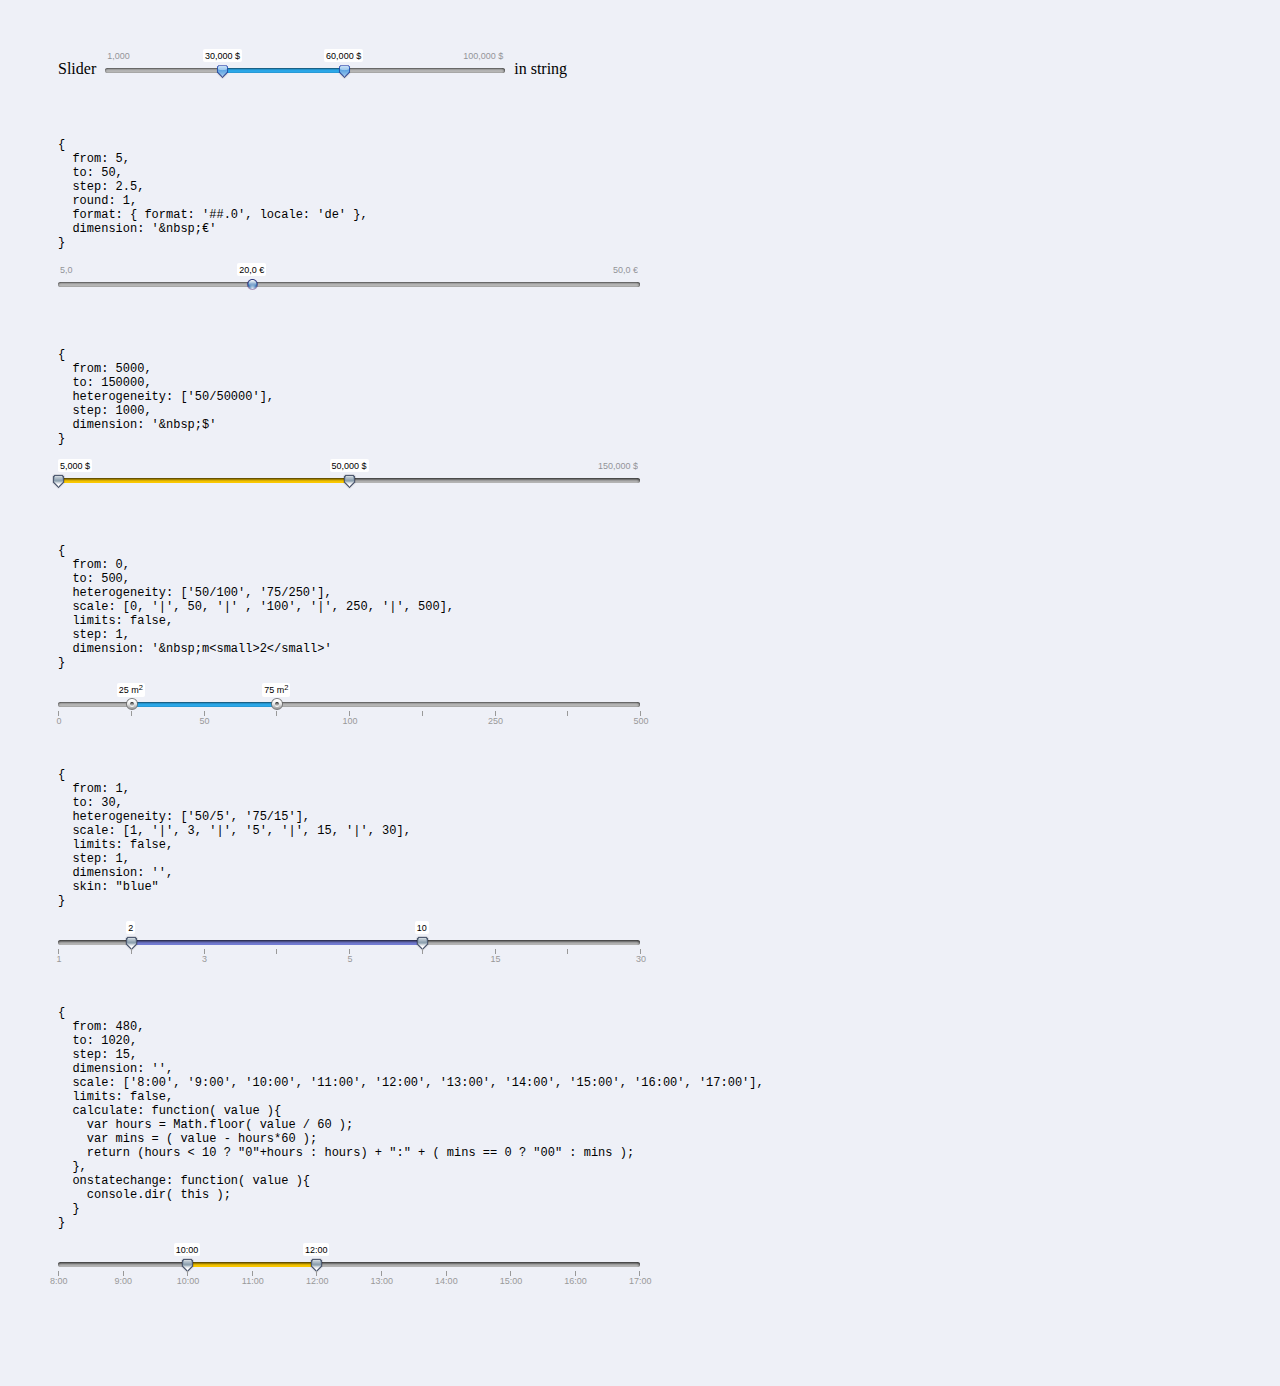
<file: static/plugins/egorkhmelev-jslider/index.html>
<!DOCTYPE html PUBLIC "-//W3C//DTD XHTML 1.0 Transitional//EN" "http://www.w3.org/TR/xhtml1/DTD/xhtml1-transitional.dtd">
<html xmlns="http://www.w3.org/1999/xhtml">
<head>
	<meta http-equiv="Content-Type" content="text/html; charset=UTF-8"/>
	<title>jSlider</title>
	
	<!-- bin/jquery.slider.min.css -->
	<link rel="stylesheet" href="css/jslider.css" type="text/css">
	<link rel="stylesheet" href="css/jslider.blue.css" type="text/css">
	<link rel="stylesheet" href="css/jslider.plastic.css" type="text/css">
	<link rel="stylesheet" href="css/jslider.round.css" type="text/css">
	<link rel="stylesheet" href="css/jslider.round.plastic.css" type="text/css">
  <!-- end -->

	<script type="text/javascript" src="js/jquery-1.7.1.js"></script>
	
	<!-- bin/jquery.slider.min.js -->
	<script type="text/javascript" src="js/jshashtable-2.1_src.js"></script>
	<script type="text/javascript" src="js/jquery.numberformatter-1.2.3.js"></script>
	<script type="text/javascript" src="js/tmpl.js"></script>
	<script type="text/javascript" src="js/jquery.dependClass-0.1.js"></script>
	<script type="text/javascript" src="js/draggable-0.1.js"></script>
	<script type="text/javascript" src="js/jquery.slider.js"></script>
  <!-- end -->
	
	<style type="text/css" media="screen">
	  body { background: #EEF0F7; }
	 .layout { padding: 50px; font-family: Georgia, serif; }
	 .layout-slider { margin-bottom: 60px; width: 50%; }
	 .layout-slider-settings { font-size: 12px; padding-bottom: 10px; }
	 .layout-slider-settings pre { font-family: Courier; }
	</style>

</head>
<body>
  
  <div class="layout">

    <div class="layout-slider" style="width: 100%">
      Slider <span style="display: inline-block; width: 400px; padding: 0 5px;"><input id="Slider1" type="slider" name="price" value="30000.5;60000" /></span>  in string
    </div>
    <script type="text/javascript" charset="utf-8">
      jQuery("#Slider1").slider({ from: 1000, to: 100000, step: 500, smooth: true, round: 0, dimension: "&nbsp;$", skin: "plastic" });
    </script>

    <div class="layout-slider-settings">
<pre>{
  from: 5,
  to: 50,
  step: 2.5,
  round: 1,
  format: { format: '##.0', locale: 'de' },
  dimension: '&amp;nbsp;€'
}</pre>
    </div>
    <div class="layout-slider">
      <input id="SliderSingle" type="slider" name="price" value="20" />
    </div>
    <script type="text/javascript" charset="utf-8">
      jQuery("#SliderSingle").slider({ from: 5, to: 50, step: 2.5, round: 1, format: { format: '##.0', locale: 'de' }, dimension: '&nbsp;€', skin: "round" });
    </script>

    <div class="layout-slider-settings">
<pre>{
  from: 5000,
  to: 150000,
  heterogeneity: ['50/50000'],
  step: 1000,
  dimension: '&amp;nbsp;$'
}</pre>
    </div>
    <div class="layout-slider">
      <input id="Slider2" type="slider" name="price" value="5000;50000" />
    </div>
    <script type="text/javascript" charset="utf-8">
      jQuery("#Slider2").slider({ from: 5000, to: 150000, heterogeneity: ['50/50000'], step: 1000, dimension: '&nbsp;$' });
    </script>

    <div class="layout-slider-settings">
<pre>{
  from: 0,
  to: 500,
  heterogeneity: ['50/100', '75/250'],
  scale: [0, '|', 50, '|' , '100', '|', 250, '|', 500],
  limits: false,
  step: 1,
  dimension: '&amp;nbsp;m&lt;small&gt;2&lt;/small&gt;'
}</pre>
    </div>
    <div class="layout-slider">
      <input id="Slider3" type="slider" name="area" value="25;75" />
    </div>
    <script type="text/javascript" charset="utf-8">
      jQuery("#Slider3").slider({ from: 0, to: 500, heterogeneity: ['50/100', '75/250'], scale: [0, '|', 50, '|', '100', '|', 250, '|', 500], limits: false, step: 1, dimension: '&nbsp;m<small>2</small>', skin: "round_plastic" });
    </script>

    <div class="layout-slider-settings">
<pre>{
  from: 1,
  to: 30,
  heterogeneity: ['50/5', '75/15'],
  scale: [1, '|', 3, '|', '5', '|', 15, '|', 30],
  limits: false,
  step: 1,
  dimension: '',
  skin: "blue"
}</pre>
    </div>
    <div class="layout-slider">
      <input id="Slider4" type="slider" name="area" value="2;10" />
    </div>
    <script type="text/javascript" charset="utf-8">
      jQuery("#Slider4").slider({ from: 1, to: 30, heterogeneity: ['50/5', '75/15'], scale: [1, '|', 3, '|', '5', '|', 15, '|', 30], limits: false, step: 1, dimension: '', skin: "blue", callback: function( value ){ console.dir( this ); } });
    </script>


    <div class="layout-slider-settings">
<pre>{
  from: 480,
  to: 1020,
  step: 15,
  dimension: '',
  scale: ['8:00', '9:00', '10:00', '11:00', '12:00', '13:00', '14:00', '15:00', '16:00', '17:00'],
  limits: false,
  calculate: function( value ){
    var hours = Math.floor( value / 60 );
    var mins = ( value - hours*60 );
    return (hours &lt; 10 ? "0"+hours : hours) + ":" + ( mins == 0 ? "00" : mins );
  },
  onstatechange: function( value ){
    console.dir( this );
  }
}</pre>
    </div>
    <div class="layout-slider">
      <input id="Slider5" type="slider" name="area" value="600;720" />
    </div>
    <script type="text/javascript" charset="utf-8">
      
      jQuery("#Slider5").slider({ from: 480, to: 1020, step: 15, dimension: '', scale: ['8:00', '9:00', '10:00', '11:00', '12:00', '13:00', '14:00', '15:00', '16:00', '17:00'], limits: false, calculate: function( value ){
        var hours = Math.floor( value / 60 );
        var mins = ( value - hours*60 );
        return (hours < 10 ? "0"+hours : hours) + ":" + ( mins == 0 ? "00" : mins );
      }})

    </script>
    
  </div>

    
</body>
</html>
</file>
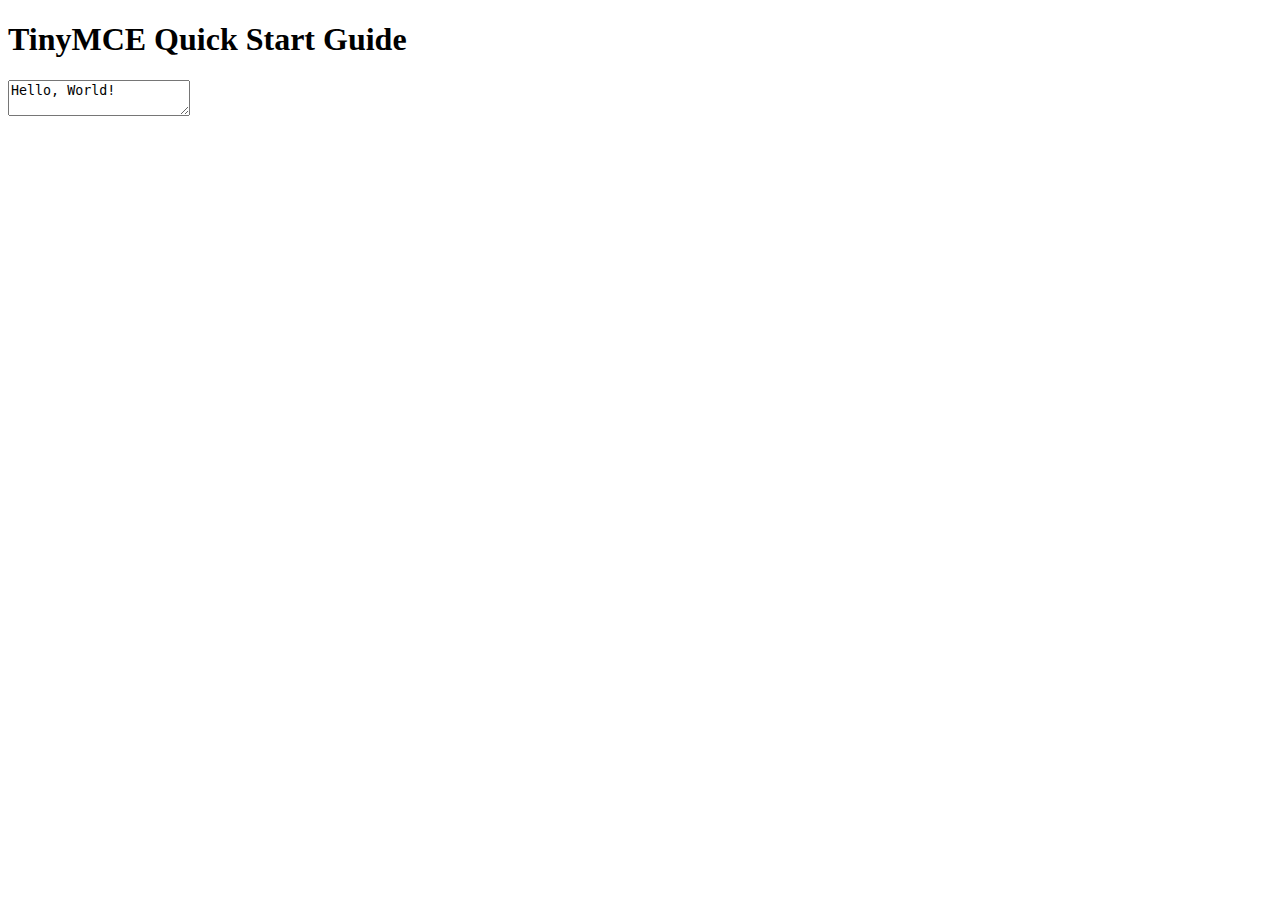
<file: core/templates/core/test.html>
<!DOCTYPE html>
<html lang="en">
  <head>
    <meta charset="utf-8">
    <meta name="viewport" content="width=device-width, initial-scale=1">

    <script src="https://cdn.tiny.cloud/1/no-api-key/tinymce/5/tinymce.min.js" referrerpolicy="origin"></script>

    <script>
      tinymce.init({
        selector: '#mytextarea'
      });
    </script>

  </head>

  <body>
  <h1>TinyMCE Quick Start Guide</h1>
    <form method="post">
      <textarea id="mytextarea">Hello, World!</textarea>
    </form>
  </body>
</html>
</file>
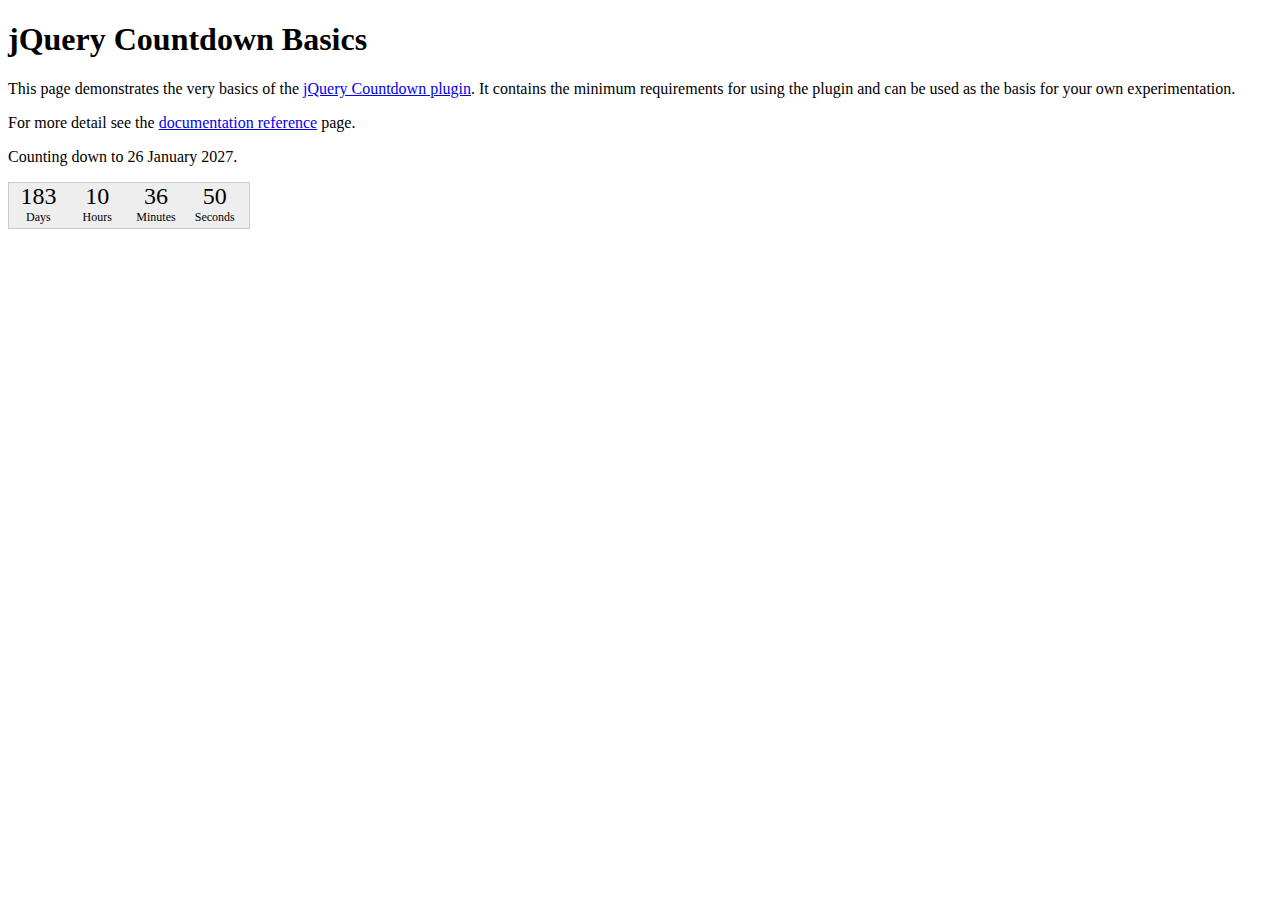
<file: static/plugins/jquery-countdown/countdownBasic.html>
﻿<!DOCTYPE HTML PUBLIC "-//W3C//DTD HTML 4.01//EN" "http://www.w3.org/TR/html4/strict.dtd">
<html>
<head>
<meta http-equiv="Content-Type" content="text/html;charset=utf-8">
<title>jQuery Countdown</title>
<link rel="stylesheet" href="jquery.countdown.css">
<style type="text/css">
#defaultCountdown { width: 240px; height: 45px; }
</style>
<script type="text/javascript" src="http://ajax.googleapis.com/ajax/libs/jquery/1.8.3/jquery.min.js"></script>
<script type="text/javascript" src="jquery.countdown.js"></script>
<script type="text/javascript">
$(function () {
	var austDay = new Date();
	austDay = new Date(austDay.getFullYear() + 1, 1 - 1, 26);
	$('#defaultCountdown').countdown({until: austDay});
	$('#year').text(austDay.getFullYear());
});
</script>
</head>
<body>
<h1>jQuery Countdown Basics</h1>
<p>This page demonstrates the very basics of the
	<a href="http://keith-wood.name/countdown.html">jQuery Countdown plugin</a>.
	It contains the minimum requirements for using the plugin and
	can be used as the basis for your own experimentation.</p>
<p>For more detail see the <a href="http://keith-wood.name/countdownRef.html">documentation reference</a> page.</p>
<p>Counting down to 26 January <span id="year">2010</span>.</p>
<div id="defaultCountdown"></div>
</body>
</html>
</file>
<file: static/plugins/egorkhmelev-jslider/css/jslider.css>
.jslider .jslider-bg i,
  .jslider .jslider-pointer { background: url(../img/jslider.png) no-repeat 0 0; }

  .jslider { display: block; width: 100%; height: 1em; position: relative; top: 0.6em; font-family: Arial, sans-serif; }
  .jslider table { width: 100%; border-collapse: collapse; border: 0; }
  .jslider td, .jslider th { padding: 0; vertical-align: top; text-align: left; border: 0; }

  .jslider table,
  .jslider table tr,
  .jslider table tr td { width: 100%; vertical-align: top; }

  .jslider .jslider-bg { position: relative; }
  .jslider .jslider-bg i { height: 5px; position: absolute; font-size: 0; top: 0; }
  .jslider .jslider-bg .l { width: 10%; background-position: 0 0; left: 0; }
  .jslider .jslider-bg .f { width: 80%; left: 10%; background-repeat: repeat-x; background-position: 0 -20px; }
  .jslider .jslider-bg .r { width: 10%; left: 90%; background-position: right 0; }
  .jslider .jslider-bg .v { position: absolute; width: 60%; left: 20%; top: 0; height: 5px; background-repeat: repeat-x; background-position: 0 -40px; }

  .jslider .jslider-pointer { width: 13px; height: 15px; background-position: 0 -60px; position: absolute; left: 20%; top: -4px; margin-left: -6px; cursor: pointer; cursor: hand; }
  .jslider .jslider-pointer-hover { background-position: -20px -60px; }
  .jslider .jslider-pointer-to { left: 80%; }

  .jslider .jslider-label { font-size: 9px; line-height: 12px; color: black; opacity: 0.4; white-space: nowrap; padding: 0px 2px; position: absolute; top: -18px; left: 0px; }
  .jslider .jslider-label-to { left: auto; right: 0; }

  .jslider .jslider-value { font-size: 9px; white-space: nowrap; padding: 1px 2px 0; position: absolute; top: -19px; left: 20%; background: white; line-height: 12px; -moz-border-radius: 2px; -webkit-border-radius: 2px; -o-border-radius: 2px; border-radius: 2px; }
  .jslider .jslider-value-to { left: 80%; }

  .jslider .jslider-label small,
  .jslider .jslider-value small { position: relative; top: -0.4em; }

  .jslider .jslider-scale { position: relative; top: 9px; }
  .jslider .jslider-scale span { position: absolute; height: 5px; border-left: 1px solid #999; font-size: 0; }
  .jslider .jslider-scale ins { font-size: 9px; text-decoration: none; position: absolute; left: 0px; top: 5px; color: #999; }

  .jslider-single .jslider-pointer-to,
  .jslider-single .jslider-value-to,
  .jslider-single .jslider-bg .v,
  .jslider-limitless .jslider-label { display: none; }
</file>
<file: static/plugins/egorkhmelev-jslider/css/jslider.blue.css>
.jslider_blue .jslider-bg i,
  .jslider_blue .jslider-pointer { background-image: url(../img/jslider.blue.png); }
</file>
<file: static/plugins/egorkhmelev-jslider/css/jslider.plastic.css>
.jslider_plastic .jslider-bg i,
  .jslider_plastic .jslider-pointer { background-image: url(../img/jslider.plastic.png); }
</file>
<file: static/plugins/egorkhmelev-jslider/css/jslider.round.css>
.jslider_round .jslider-bg i,
  .jslider_round .jslider-pointer { background-image: url(../img/jslider.round.png); }

  .jslider_round .jslider-pointer { width: 17px; height: 17px; top: -6px; margin-left: -8px; }
</file>
<file: static/plugins/egorkhmelev-jslider/css/jslider.round.plastic.css>
.jslider_round_plastic .jslider-bg i,
  .jslider_round_plastic .jslider-pointer { background-image: url(../img/jslider.round.plastic.png); }

  .jslider_round_plastic .jslider-pointer { width: 18px; height: 18px; top: -7px; margin-left: -8px; }
</file>
